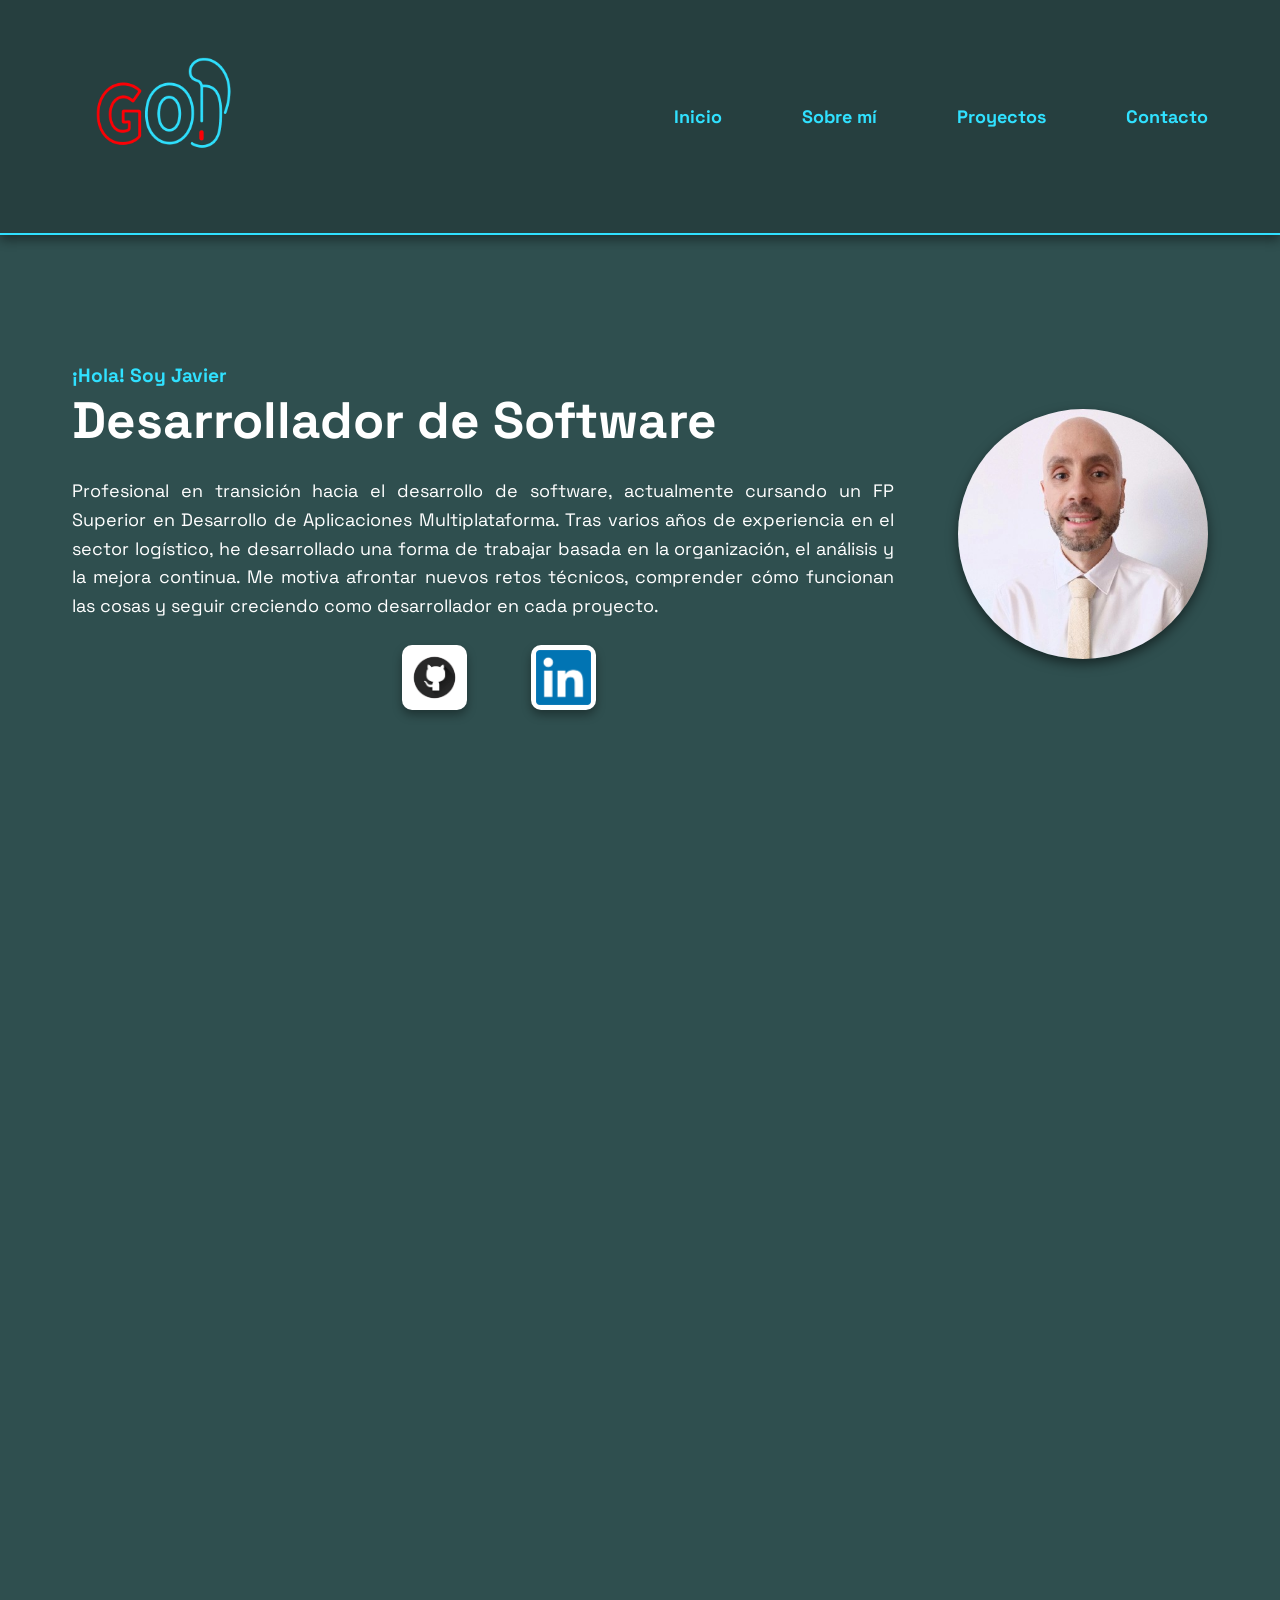
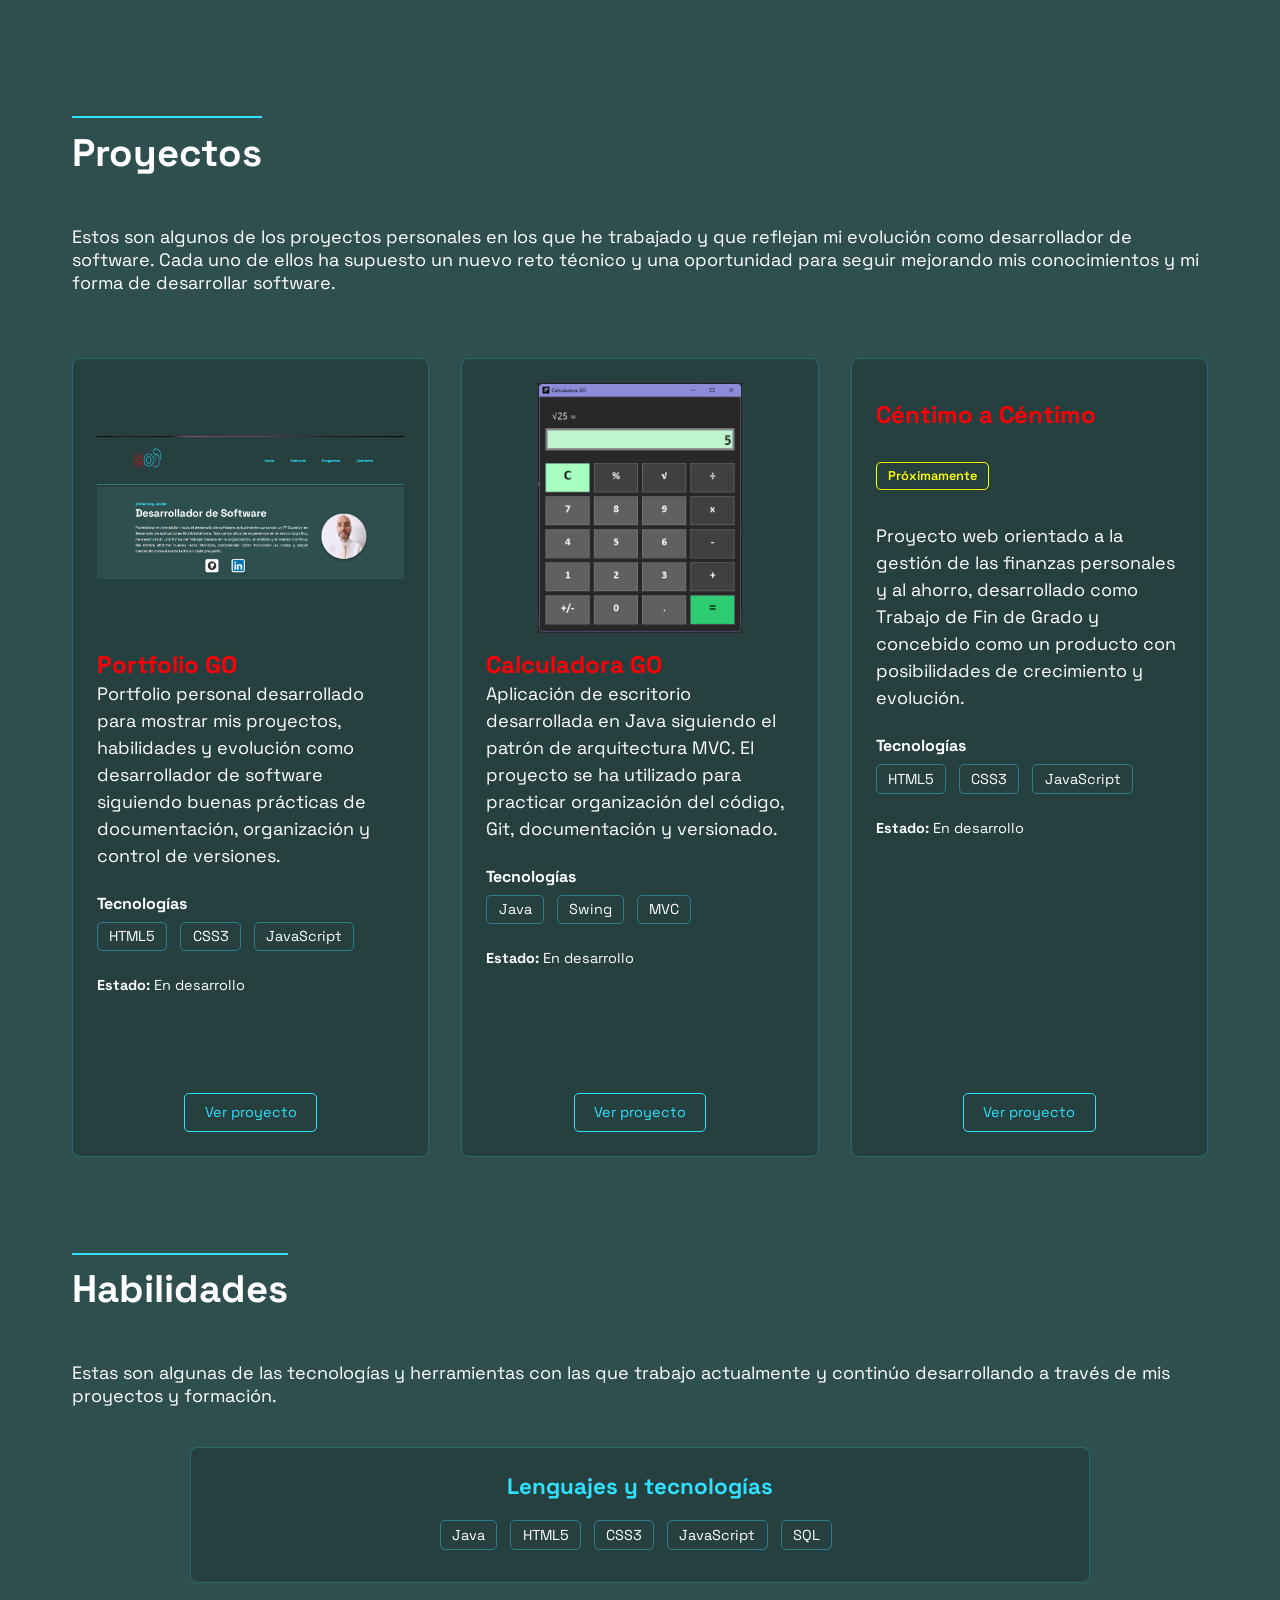
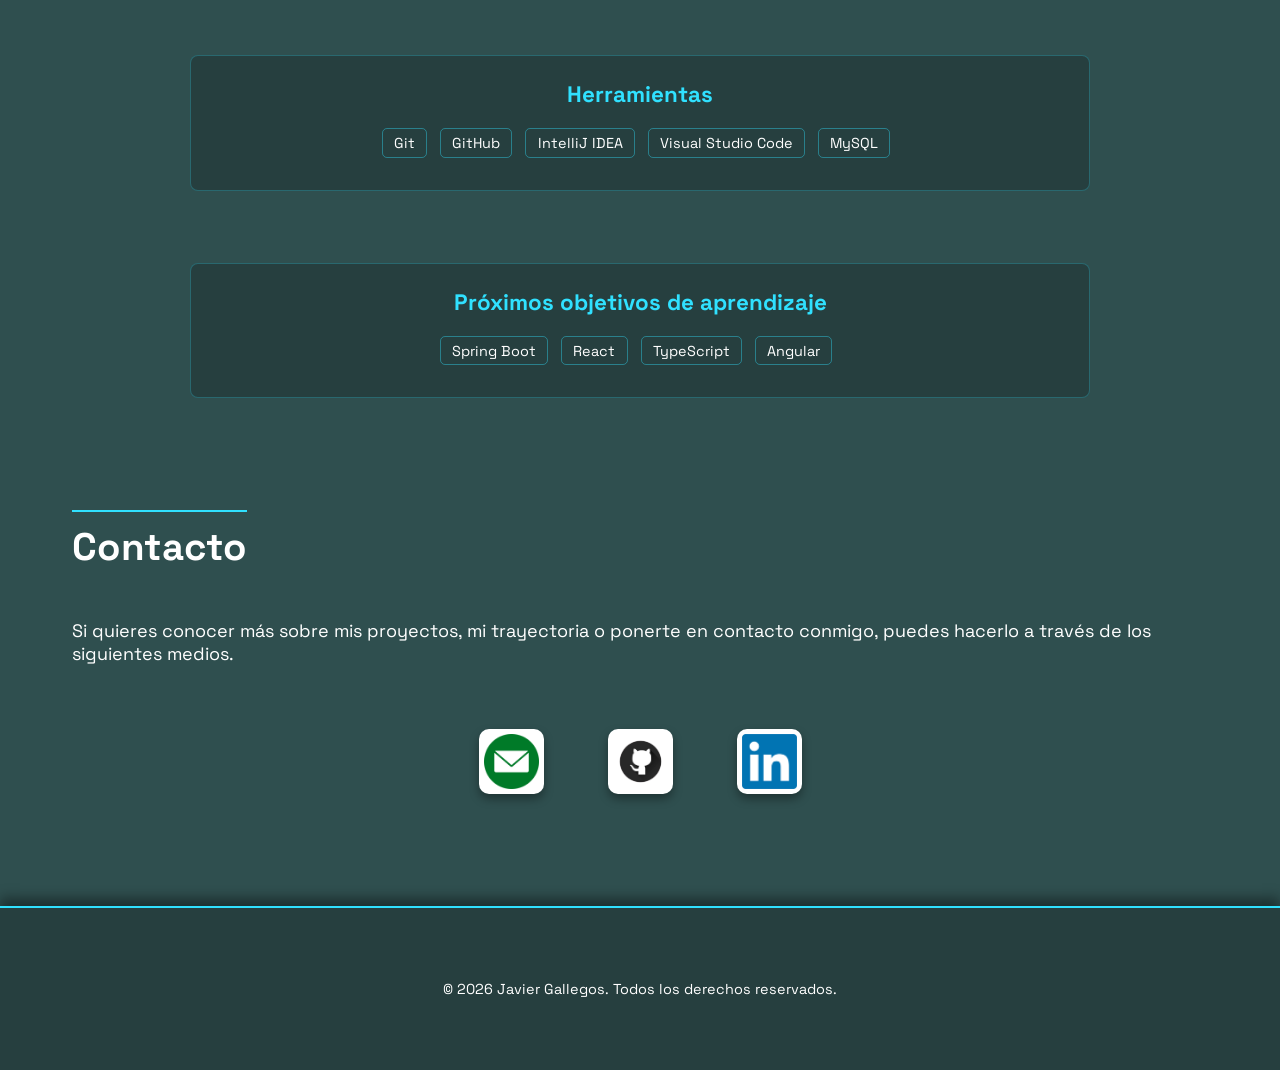
<file: index.html>
<!DOCTYPE html>
<html lang="es">
<head>
    <meta charset="UTF-8" />
    <meta name="viewport" content="width=device-width, initial-scale=1.0">
    <meta name="description" content="Portfolio personal de Javier Gallegos donde se muestran proyectos de desarrollo de software, tecnologías y trayectoria profesional."/>
	<meta name="keywords" content="portfolio, software developer, HTML, CSS, JavaScript, Java, Git, GitHub, DAM"/>
    <title>Javier Gallegos | Software Developer Portfolio</title>
    <link rel="stylesheet" href="assets/css/styles.css"/>
    <link rel="stylesheet" href="assets/css/header.css"/>
    <link rel="stylesheet" href="assets/css/hero.css"/>
    <link rel="stylesheet" href="assets/css/about.css"/>
    <link rel="stylesheet" href="assets/css/projects.css"/>
    <link rel="stylesheet" href="assets/css/skills.css"/>
    <link rel="stylesheet" href="assets/css/contact.css"/>
    <link rel="stylesheet" href="assets/css/footer.css"/>

     <!-- ============================ SCRIPTS ============================== -->
    <script src="assets/js/main.js" defer></script>
</head>

<body>

    <!-- ============================ HEADER ============================== -->

    <header>
        <nav aria-label="Navegación principal">

            <div class="container">
        
                <a href="index.html" class="logo">
                    <img src="assets/images/portfolio-go/logo.png" alt="Logo de Portfolio GO">
                </a>

                <ul class="nav-links">
                    <li><a href="#hero">Inicio</a></li>
                    <li><a href="#about">Sobre mí</a></li>
                    <li><a href="#projects">Proyectos</a></li>
                    <li><a href="#contact">Contacto</a></li>
                </ul>
            
            </div>
        </nav>
    </header>

    <!-- ============================ MAIN ============================== -->

    <main>

        <!----- Hero Section ----->

        <section id="hero">

             <div class="container">
            
                <div class="hero-content">

                    <p class="hero-greeting">¡Hola! Soy Javier</p>

                    <h1>Desarrollador de Software</h1>

                    <p class="hero-description">Profesional en transición hacia el desarrollo de software, actualmente cursando un FP Superior en Desarrollo de Aplicaciones Multiplataforma.
                    Tras varios años de experiencia en el sector logístico, he desarrollado una forma de trabajar basada en la organización, el análisis y la mejora continua. 
                    Me motiva afrontar nuevos retos técnicos, comprender cómo funcionan las cosas y seguir creciendo como desarrollador en cada proyecto.
                    </p>
                    
                    <div class="hero-links">
                        <a class="hero-link" href="https://github.com/JaviGOH" target="_blank" rel="noopener noreferrer"><img src="assets/images/portfolio-go/GitHub-logo-perfecto.png" alt="GitHub"></a>
                        <a class="hero-link" href="https://www.linkedin.com/in/francisco-javier-g-03699a220/" target="_blank" rel="noopener noreferrer"><img src="assets/images/portfolio-go/IN-logo.png" alt="LinkedIn"></a>
                    </div>

                </div>

                <div class="img-Author">

                    <img src="assets/images/portfolio-go/fjgallegos.jpg" alt="Fotografía de Javier">

                </div>

            </div>

        </section>

         <!----- About Me ----->

        <section id="about">

            <div class="container">

                <div class="about-content">

                    <h2 class="section-title about-animate">Sobre mí</h2>

                    <div class="about-description first about-animate about-delay-1">

                        <h3>Mi trayectoria</h3>

                        <p>Soy un profesional que decidió empezar de cero tras varios años de experiencia en el sector logístico. Durante esa etapa aprendí que la organización, 
                            la planificación y el control son fundamentales para el correcto desarrollo de cualquier actividad.
                            Con el paso del tiempo descubrí que quería orientar mi futuro profesional hacia el desarrollo de software, una disciplina en la que podía seguir aprendiendo, 
                            afrontar nuevos retos y aplicar esa misma forma de trabajar basada en el orden, el análisis y la mejora continua.
                            Hoy sigo aplicando esos valores en cada uno de los proyectos que desarrollo.
                        </p>

                    </div>

                    <div class="about-description about-animate about-delay-2">

                        <h3>Cómo trabajo</h3>

                        <p>Me motiva comprender cómo funcionan las cosas, analizar los problemas antes de buscar una solución y seguir mejorando tanto a nivel técnico como en mi forma de trabajar.
                            En los proyectos que desarrollo procuro estructurar el código de forma ordenada, separando responsabilidades y buscando que sea limpio, legible y fácil de mantener.
                            Creo que un buen desarrollo no consiste únicamente en que un programa funcione, sino también en que cualquier persona pueda entenderlo, mantenerlo y ampliarlo 
                            con facilidad.
                        </p>

                    </div>

                    <div class="about-description about-animate about-delay-3">

                        <h3>Mi objetivo profesional</h3>

                        <p>
                            A nivel profesional no busco simplemente finalizar mis estudios. Mi objetivo es convertirme en un desarrollador de software competente, responsable y comprometido con el aprendizaje y la mejora continua.
                        </p>

                    </div>

                </div>

            </div>

        </section>

        <!----- Projects ----->

        <section id="projects">

            <div class="container">

                <h2 class="section-title">Proyectos</h2>
                
                <p>
                    Estos son algunos de los proyectos personales en los que he trabajado y que reflejan mi evolución como desarrollador de software. 
                    Cada uno de ellos ha supuesto un nuevo reto técnico y una oportunidad para seguir mejorando mis conocimientos y mi forma de desarrollar software.    
                </p>

                <div class="projects-grid">

                    <article class="project-card">

                        <img src="assets/images/portfolio-go/Captura-Header-Portfolio-GO.png" alt="Fotografía de UI Portfolio GO">

                        <h3>Portfolio GO</h3>

                        <p>
                            Portfolio personal desarrollado para mostrar mis proyectos, habilidades y evolución como desarrollador de software siguiendo buenas prácticas
                            de documentación, organización y control de versiones.
                        </p>

                        <h4>Tecnologías</h4>

                        <ul>
                            <li>HTML5</li>
                            <li>CSS3</li>
                            <li>JavaScript</li>
                        </ul>

                        <p class="project-status">
                            <strong>Estado:</strong> En desarrollo 
                        </p>

                        <a href="https://github.com/JaviGOH/portfolio-go" class="projects-button" target="_blank" rel="noopener noreferrer">Ver proyecto</a>

                    </article>

                    <article class="project-card">

                        <img src="assets/images/calculator-go/calculator-ui-v1-2-0.png" alt="Interfaz de Calculadora GO">

                        <h3>Calculadora GO</h3>

                        <p>
                            Aplicación de escritorio desarrollada en Java siguiendo el patrón de arquitectura MVC. El proyecto se ha utilizado para practicar organización del código,
                            Git, documentación y versionado.
                        </p>

                        <h4>Tecnologías</h4>

                        <ul>
                            <li>Java</li>
                            <li>Swing</li>
                            <li>MVC</li>
                        </ul>

                        <p class="project-status">
                            <strong>Estado:</strong> En desarrollo
                        </p>

                        <a href="https://github.com/JaviGOH/java-swing-calculators" class="projects-button" target="_blank" rel="noopener noreferrer">Ver proyecto</a>

                    </article>

                    <article class="project-card">

                        <!--<img src="ruta-de-la-imagen.jpg" alt="Interfaz de Céntimo a Céntimo">-->

                        <h3>Céntimo a Céntimo</h3>

                        <span class="project-badge">Próximamente</span>

                        <p>
                            Proyecto web orientado a la gestión de las finanzas personales y al ahorro, desarrollado como Trabajo de Fin de Grado y concebido como un producto con 
                            posibilidades de crecimiento y evolución.
                        </p>

                        <h4>Tecnologías</h4>

                        <ul>
                            <li>HTML5</li>
                            <li>CSS3</li>
                            <li>JavaScript</li>
                        </ul>

                        <p class="project-status">
                            <strong>Estado:</strong> En desarrollo
                        </p>

                        <a href="https://github.com/JaviGOH/centimo-a-centimo" class="projects-button" target="_blank" rel="noopener noreferrer">Ver proyecto</a>

                    </article>

                </div>  

            </div>

        </section>

         <!----- Skills ----->

        <section id="skills">

            <div class="container">

                <h2 class="section-title">Habilidades</h2>

                <p>Estas son algunas de las tecnologías y herramientas con las que trabajo actualmente y continúo desarrollando a través de mis proyectos y formación.</p>

                <div class="skills-grid">

                    <div class="skill-card">

                        <h3>Lenguajes y tecnologías</h3>

                        <ul>
                            <li>Java</li>
                            <li>HTML5</li>
                            <li>CSS3</li>
                            <li>JavaScript</li>
                            <li>SQL</li>
                        </ul>

                    </div>

                    <div class="skill-card">

                        <h3>Herramientas</h3>

                        <ul>
                            <li>Git</li>
                            <li>GitHub</li>
                            <li>IntelliJ IDEA</li>
                            <li>Visual Studio Code</li>
                            <li>MySQL</li>
                        </ul>

                    </div>

                    <div class="skill-card">

                        <h3>Próximos objetivos de aprendizaje</h3>

                        <ul>
                            <li>Spring Boot</li>
                            <li>React</li>
                            <li>TypeScript</li>
                            <li>Angular</li>
                        </ul>

                    </div>

                </div>
            
            </div>

        </section>

        <!----- Contact ----->

        <section id="contact">

            <div class="container">
            
                <h2 class="section-title">Contacto</h2>

                <p>
                Si quieres conocer más sobre mis proyectos, mi trayectoria o ponerte en contacto conmigo, puedes hacerlo a través de los siguientes medios.
                </p>

                <div class="contact-links">

                    <a class="contact-link" href="mailto:fjgallegosortega@gmail.com"><img src="assets/images/portfolio-go/Correo-Electronico-Logo.png" alt="Correo-Electronico"></a>
                
                    <a class="contact-link" href="https://github.com/JaviGOH" target="_blank" rel="noopener noreferrer"><img src="assets/images/portfolio-go/GitHub-logo-perfecto.png" alt="GitHub"></a>

                    <a class="contact-link" href="https://www.linkedin.com/in/francisco-javier-g-03699a220/" target="_blank" rel="noopener noreferrer"><img src="assets/images/portfolio-go/IN-logo.png" alt="LinkedIn"></a>

                </div>

            </div>

        </section>

    </main>

    <!-- ================= FOOTER ================= -->

    <footer>

        <div class="container">

            <p>
            &copy; <span id="year">2026</span> Javier Gallegos. Todos los derechos reservados.
            </p>

        </div>

    </footer>

</body>

</html>
</file>
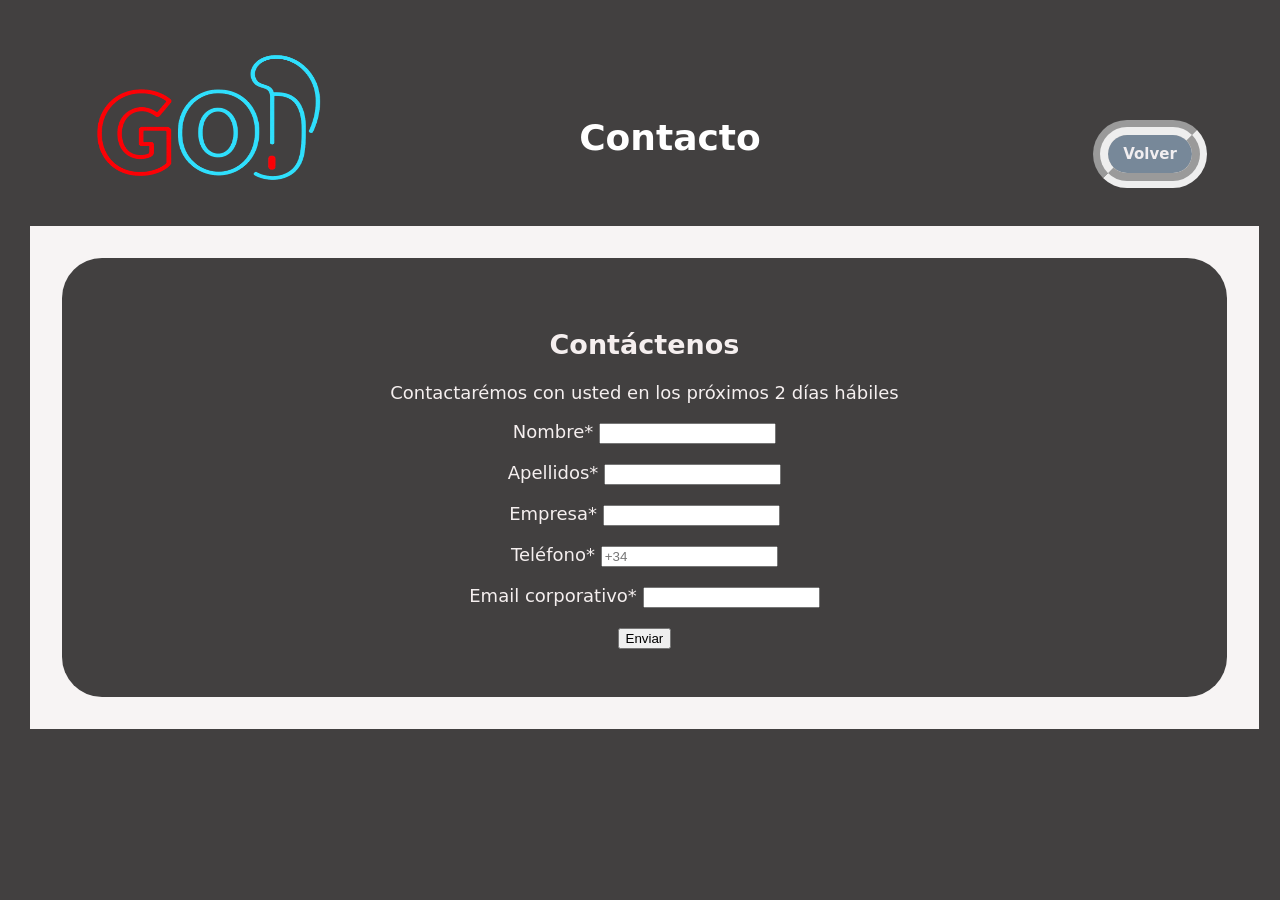
<file: portfolio-web/GO!Contacto.html>
<!DOCTYPE html>
<html lang="es">
<head>
    <meta charset="UTF-8">
    <meta name="description" content="Esta es la página de contacto de la web GO! Desarrollo web">
    <title>GO!Contacto</title>
    <link rel="stylesheet" href="StylosGOH.css"/>
</head>
<body>
    <header>
        <div>
        <img src="GO!-sin-fondo-Rojo.png"
        alt="Fondo del logo de la web"
        class="logo"/>
        </div>

        <h1>Contacto</h1>
        <a href="GO!Desarrolloweb.html" class="Volver">Volver</a>
    </header>
<!----------------------------------------------------HEADER--------------------------------------------------------->
    <div class="Contenedor-Contactenos">
        <section>
            <h2>Contáctenos</h2>
            <form name="Formulario contacto GO" id="Formulario contacto GO" method="get" autocomplete="on"></form>
            <p>Contactarémos con usted en los próximos 2 días hábiles</p>
            <p>Nombre*&nbsp;<input type="name" name="Nombre" id="Nombre" required><br></p>
            <p>Apellidos*&nbsp;<input type="text" name="Apellidos" id="Apellidos" required><br></p>
            <p>Empresa*&nbsp;<input type="text" name="Empresa" id="Empresa" required><br></p>
            <p>Teléfono*&nbsp;<input pattern= "[0-9]{9}" name="Teléfono" id="Teléfono" required placeholder="+34"><br></p>
            <p>Email corporativo*&nbsp;<input type="text" name="Email-corporativo" id="Email-corporativo" required><br></p>
            <input type="submit" value="Enviar">
            </form>
        </section>
    </div>
    
</body>
</html>
</file>
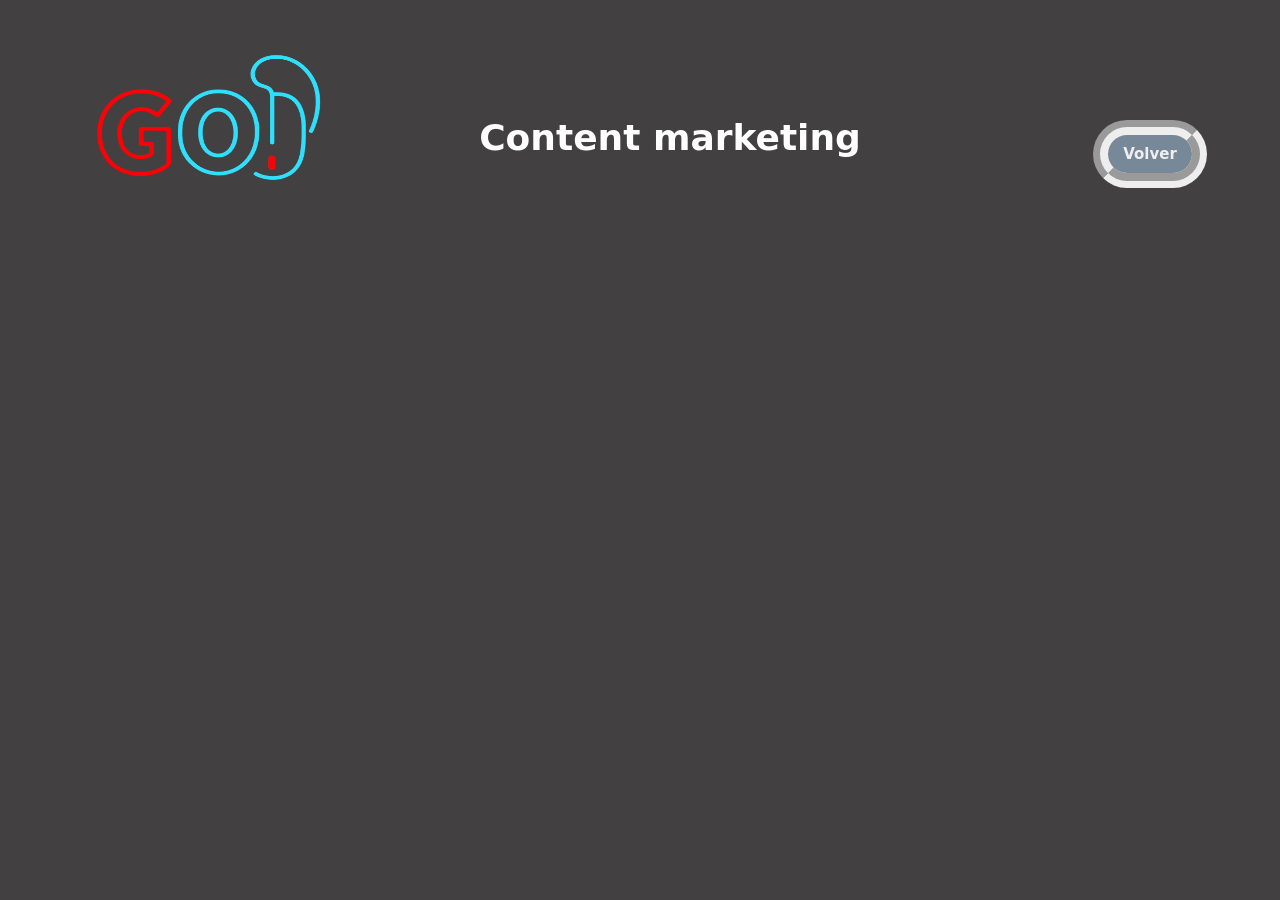
<file: portfolio-web/GO!Contentmarketing.html>
<!DOCTYPE html>
<html lang="es">
<head>
    <meta charset="UTF-8">
    <meta name="description" content="Esta es la página de contacto de la web GO! Desarrollo web">
    <title>GO!Contentmaketing</title>
    <link rel="stylesheet" href="StylosGOH.css"/>
</head>
<body>
    <header>
        <div>
        <img src="GO!-sin-fondo-Rojo.png"
        alt="Fondo del logo de la web"
        class="logo"/>
        </div>

        <h1>Content marketing</h1>
        <a href="GO!Desarrolloweb.html" class="Volver">Volver</a>
    </header>
<!----------------------------------------------------HEADER--------------------------------------------------------->
</body>
</html>
</file>
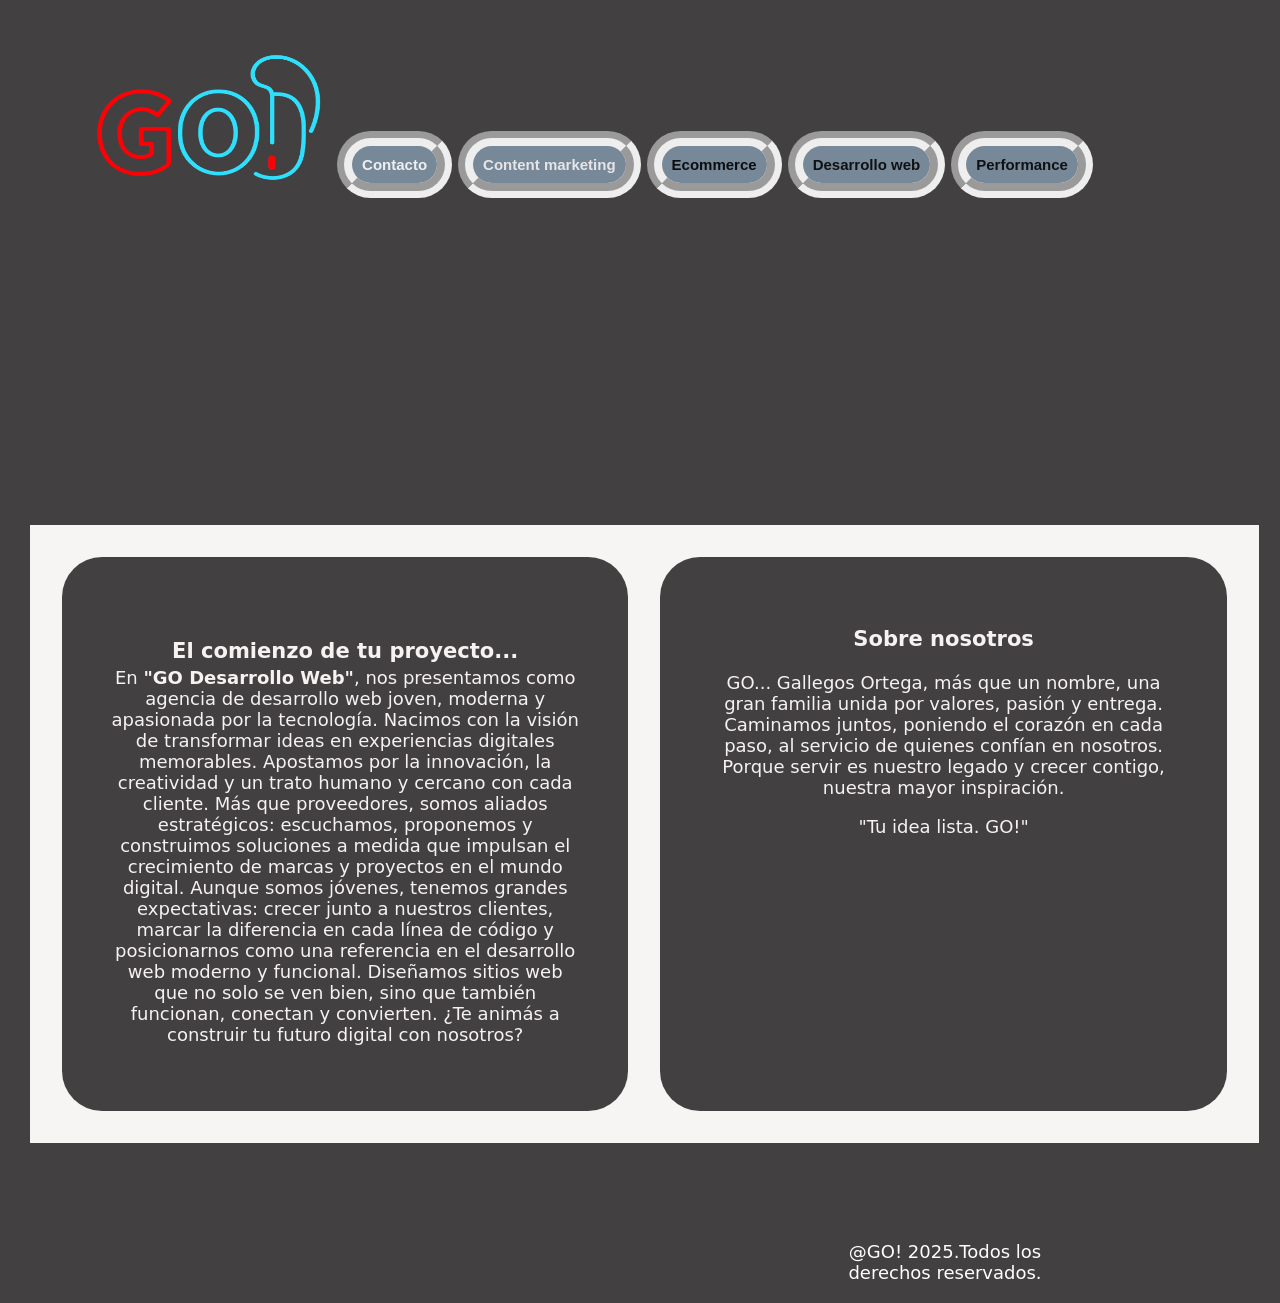
<file: portfolio-web/GO!Desarrolloweb.html>
<!DOCTYPE html>
<html lang="es">
<head>
    <meta charset="UTF-8" />
    <meta name="description" content="Página de aprendizaje html 5, en la que se recrea la página web de la agencia de desarrollo web GO!"/>
	<meta name="keywords" content="html5, css3, Javascript, diseño web, GO! Desarrollo web, Agencia GO"/>
    <title>GO! Desarrollo web</title>
    <link rel="stylesheet" href="StylosGOH.css"/>
</head>
<body>
    <header>
        <div>
        <img src="GO!-sin-fondo-Rojo.png"
        alt="Fondo del logo de la web"
        class="logo"/>
        </div>

    <nav class="navegacionprincipal">
            <ul>
                <li><a href="GO!Contacto.html" class="ContáctenosB">Contacto</a></li>
                <li><a href="GO!Contentmarketing.html" class="Content-marketingB">Content marketing</a></li>
                <li><button class="EcommerceB">Ecommerce</button></li>
                <li><button class="Desarrollo-webB">Desarrollo web</button></li>
                <li><button class="PerformanceB">Performance</button></li>
            </ul>
        </nav>
    </header>
<!-------------------------------------------------------HEADER------------------------------------------------------------>    
    <main>
        <div class="video-wrapper">
        <video src="Computer Hardware Screen Programming_By_Pressmaster_Artlist_HD.mp4" type="video/mp4" autoplay loop></video>
        </div>
        <div class="Sobre-nosotros">
        <section>
            <article>
                <h1><b>El comienzo de tu proyecto..</b>.</h1>

            <p>En <b>"GO Desarrollo Web"</b>, nos presentamos como agencia de desarrollo web joven, moderna y apasionada por la tecnología.

            Nacimos con la visión de transformar ideas en experiencias digitales memorables. Apostamos por la innovación, la creatividad y un trato humano y cercano con cada cliente. Más que proveedores, somos aliados estratégicos: escuchamos, proponemos y construimos soluciones a medida que impulsan el crecimiento de marcas y proyectos en el mundo digital.

            Aunque somos jóvenes, tenemos grandes expectativas: crecer junto a nuestros clientes, marcar la diferencia en cada línea de código y posicionarnos como una referencia en el desarrollo web moderno y funcional.

            Diseñamos sitios web que no solo se ven bien, sino que también funcionan, conectan y convierten.

            ¿Te animás a construir tu futuro digital con nosotros?</p>
        
            </article>
        </section>
        <section>
            <article>
                <h3>Sobre nosotros</h3>
                <p>GO... Gallegos Ortega, más que un nombre, una gran familia unida por valores, pasión y entrega. Caminamos juntos, poniendo el corazón en cada paso, al servicio de quienes confían en nosotros. Porque servir es nuestro legado y crecer contigo, nuestra mayor inspiración.</p>
        
                "Tu idea lista. GO!"

            </article>
        </section>
    </div>
    </main>
</body>

<!-----------------------------------------------------------BODY----------------------------------------------------------->

<footer class="pieprincipal">
         @GO! 2025.Todos los derechos reservados.
</footer>
    
</html>
</file>
<file: assets/css/styles.css>
@import url('https://fonts.googleapis.com/css2?family=Space+Grotesk:wght@400;500;600;700&display=swap');

* {
    margin: 0;
    padding: 0;
    box-sizing: border-box;
}

html {
    min-height: 100%;
}

body {
    min-height:100vh;
    font-family: 'Space Grotesk', sans-serif;
    font-size: 18px;
    background-color: darkslategray;
    color: white;
}

a {
    text-decoration: none;
}

img {
    max-width: 100%;
    height: auto;
}

.section-title {
    position: relative;
    display: inline-block;
    padding-top: 0.7rem;
}

.section-title::before {
    content: "";
    position: absolute;
    top: 0;
    left: 0;
    width: 100%;
    height: 2px;
    background-color: #30E1FF;
}

.container {
    width: 100%;
    max-width: 1200px;
    margin: 0 auto;
    padding: 3rem 2rem;
}
</file>
<file: assets/css/header.css>
nav {
    display: flex;
    justify-content: space-between;
    align-items: center;
    padding: 1rem 0;
    background-color: #263F3F;
    border-bottom: 2px solid #30E1FF;
    box-shadow: 0 5px 10px rgba(0, 0, 0, 0.4);
}

nav .container {
    display: flex;
    justify-content: space-between;
    align-items: center;
    padding: 0.5rem 2rem;
}

.logo img{
    max-width: 180px;
}

.nav-links {
     display: flex;
     gap: 5rem;
     list-style: none;
}

.nav-links a {
    color: #30E1FF;
    font-weight: bold;
    white-space: nowrap;
    transition: color 0.3s;
}

.nav-links a:hover {
    text-decoration:overline;
    color: #FF0006;  
}

/*------------------ RESPONSIVE --------------------*/

@media (max-width: 900px) {

    nav {
        padding: 1rem 2rem;
    }

    .nav-links {
        gap: 2rem;
    }

}

@media (max-width: 700px) {

    nav .container {
        flex-direction: column;
        gap: 1rem;
    }

}

@media (max-width: 430px) {

    .nav-links {
        gap: 1rem;
    }

}

@media (max-width: 370px) {
    .nav-links {
        flex-direction: column;
        gap: 0.75rem;
        text-align: center;
    }
}
</file>
<file: assets/css/hero.css>
#hero {
    margin-top: 5rem;
    min-height: 32rem;
    margin-bottom: 3rem;
}

#hero .container {
    display: flex;
    justify-content: space-between;
    align-items: center;
    gap: 4rem;
}

.hero-content {
    max-width: 850px;
}

.hero-greeting {
    font-size: 1.2rem;
    font-weight: 700;
    color: #30E1FF;
}

#hero h1 {
    font-size: 3.2rem;
}

.hero-description {
    margin-top: 1.5rem;
    line-height: 1.6;
    text-align: justify;
}

.hero-links {
    display: flex;
    justify-content: center;
    gap: 4rem;
    margin-top: 1.5rem;
    margin-left: 2rem;
}

.hero-link {
    display: inline-flex;
    align-items: center;
    justify-content: center;
    width: fit-content;
    height: fit-content;
    padding: 5px;
    border-radius: 10px;
    background-color: white;
    box-shadow: 0 5px 10px rgba(0, 0, 0, 0.35);
}

.hero-link img {
    display: block;
    width: 55px;
    height: 55px;
    object-fit: contain;
}

.hero-link:hover {
    transform: scale(1.1);
}

.img-Author {
    flex-shrink: 0;
}

.img-Author img{
    width: 250px;
    height: 250px;
    object-fit: cover;
    border-radius: 50%;
    box-shadow: 0 5px 12px rgba(0, 0, 0, 0.5);
}

/*--------------------- RESPONSIVE -------------------*/

@media (max-width: 700px) {

    #hero { 
        min-height: calc(100svh - 5rem); 
        margin-bottom: 4rem; 
        display: flex;
        align-items: center;
    }

    #hero .container {
        width: 100%;
        flex-direction: column;
        gap: 4rem;
    }

    .hero-content {
        max-width: 100%;
        text-align: center;
    }

}

@media (max-width: 390px) {

    #hero h1 {
        font-size: 2.7rem;
    }

}

@media (max-width: 330px) {

    #hero h1 {
        font-size: 2.5rem;
    }

}
</file>
<file: assets/css/about.css>
#about {
    display: flex;
    justify-content: center;
    align-items: center;
    gap: 4rem;
}

#about h2 {
    font-size: 2.4rem;
    margin-bottom: 2rem;
}

#about h3 {
    font-size: 1.5rem;
    color: #30E1FF;
    margin-bottom: 0.8rem;
}

.about-description {
    margin-top: 1.5rem;
    line-height: 1.6;
    text-align: justify;
}

.about-description:not(.first) {
    border-top: 1px solid rgba(48, 225, 255, 0.25);
    padding-top: 1.5rem;
}

/*--------------------- SCROLL ANIMATION -------------------*/

.about-animate {
    opacity: 0;
    transform: translateY(80px);
    transition: opacity 0.8s ease, transform 0.8s ease;
}

.about-animate.visible {
    opacity: 1;
    transform: translateY(0);
}

.about-delay-1 {
    transition-delay: 0.3s;
}

.about-delay-2 {
    transition-delay: 0.4s;
}

.about-delay-3 {
    transition-delay: 0.5s;
}

/*--------------------- RESPONSIVE -------------------*/

@media (max-width: 700px) {

    #about h2 {
        font-size: 2rem;
        margin-bottom: 1.5rem;
    }

    #about h3 {
        font-size: 1.3rem;
    }

}

@media (max-width: 550px) {

    .about-description {
        text-align: left;
    }

}
</file>
<file: assets/css/projects.css>
#projects {
    /*margin: 0 auto;*/
    padding: 0 0;
}

#projects .container {
    padding-top: 2rem;
}

.projects-grid {
    display: grid;
    grid-template-columns: repeat(3, 1fr);
    gap: 2rem;
}

#projects h2 {
    font-size: 2.4rem;
    margin-bottom: 3rem;
    
}

#projects > p {
    line-height: 1.6;
    text-align: justify;
    margin-bottom: 3rem;
}

.project-card {
    display: flex;
    flex-direction: column;
    background-color: #263F3F;
    border: 1px solid rgba(48, 225, 255, 0.25);
    border-radius: 8px;
    padding: 1.5rem;
    margin-top: 4rem;
    height: 100%;
}

.project-card p {
    line-height: 1.5;
    text-align: left;
}

.project-card h3 {
    font-size: 1.5rem;
    color: #FF0006;
    margin-top: 1rem;
}

.project-card h4 {
    font-size: 1rem;
    margin-top: 1.5rem;
    margin-bottom: 0.5rem;
}

.project-card ul {
    list-style: none;
    padding: 0;
    margin: 0;
}

.project-card li {
    display: inline-block;
    margin-right: 0.5rem;
    margin-bottom: 0.5rem;
    padding: 0.3rem 0.7rem;
    border: 1px solid rgba(48, 225, 255, 0.4);
    border-radius: 5px;
    font-size: 0.9rem;
}

.project-card .project-status {
    margin-top: 1rem;
    margin-bottom: 2rem;
    font-size: 0.9rem;
}

.projects-button {
    display: inline-block;
    align-self: center;
    margin-top: auto;
    padding: 0.6rem 1.2rem;
    color: #30E1FF;
    border: 1px solid #30E1FF;
    border-radius: 5px;
    text-decoration: none;
    font-size: 0.9rem;
}

.project-card a:hover {
    color: #FF0006;
    border:1px solid #FF0006;
    transform: scale(1.1);
}

.project-card img {
    width: 100%;
    height: 250px;
    object-fit: contain;
    border-radius: 5px;
}

.project-badge {
    display: inline-block;
    align-self: flex-start;
    margin-top: 2rem;
    padding: 0.3rem 0.7rem;
    border: 1px solid yellow;
    border-radius: 5px;
    color:yellow;
    font-size: 0.8rem;
    font-weight: 600;
    margin-bottom: 2rem;
}

/*------------------- RESPONSIVE -------------------*/

@media (max-width: 700px) {

    .projects-grid {
        grid-template-columns: 1fr;
    }

    #projects h2 {
        font-size: 2rem;
        margin-bottom: 1.5rem;
    }

}
</file>
<file: assets/css/skills.css>
#skills {
    margin: 0 auto;
    padding: 4rem 0;
}

.skills-grid {
    display: grid;
    gap: 2rem;
    max-width: 900px;
    margin: 0 auto;
    text-align: center;
}

#skills h2 {
    font-size: 2.4rem;
    margin-bottom: 3rem;
}

#skills > p {
    line-height: 1.6;
    text-align: justify;
}

.skill-card {
    display: flex;
    flex-direction: column;
    background-color: #263F3F;
    border: 1px solid rgba(48, 225, 255, 0.25);
    border-radius: 8px;
    padding: 1.5rem;
    margin-top: 2.5rem;
}

.skill-card h3 {
    font-size: 1.4rem;
    color: #30E1FF;
    margin-bottom: 1.2rem;
}

.skill-card ul {
    list-style: none;
    padding: 0;
    margin: 0;
}

.skill-card li {
    display: inline-block;
    margin-right: 0.5rem;
    margin-bottom: 0.5rem;
    padding: 0.3rem 0.7rem;
    border: 1px solid rgba(48, 225, 255, 0.4);
    border-radius: 5px;
    font-size: 0.9rem;
}

@media (max-width: 700px) {

    #skills h2 {
        font-size: 2rem;
        margin-bottom: 1.5rem;
    }

}
</file>
<file: assets/css/contact.css>
#contact h2 {
    font-size: 2.4rem;
    margin-bottom: 3rem;
}

#contact > p {
    line-height: 1.6;
    text-align: justify;
    margin-top: 1.5rem;
    margin-bottom: 2rem;
}

#contact .container {
    padding-top: 0;
}

.contact-links {
    display: flex;
    justify-content: center;
    gap: 4rem;
    margin-top: 4rem;
}

.contact-link {
    display: inline-flex;
    align-items: center;
    justify-content: center;
    width: fit-content;
    height: fit-content;
    padding: 5px;
    border-radius: 10px;
    background-color: white;
    box-shadow: 0 5px 10px rgba(0, 0, 0, 0.35);
}

.contact-link img {
    display: block;
    width: 55px;
    height: 55px;
    object-fit: contain;
}

.contact-link:hover {
    transform: scale(1.1);
}

/*------------------- RESPONSIVE -------------------*/

@media (max-width: 700px) {

    #contact h2 {
        font-size: 2rem;
        margin-bottom: 1.5rem;
    }

    .contact-links {
        gap: 2rem;
    }

}
</file>
<file: assets/css/footer.css>
footer {
    background-color: #263F3F;
    padding: 1.5rem 0;
    margin-top: 4rem;
    text-align: center;
    border-top: 2px solid #30E1FF;
    box-shadow: 0 -8px 12px rgba(0, 0, 0, 0.4);
}

footer p {
    margin: 0;
    color: white;
    font-size: 0.9rem;
}
</file>
<file: portfolio-web/StylosGOH.css>
.logo {
  width: 300px; 
  height: 250px;
  display: block;
  margin-left: 2%;
  margin-top: 0%;
  margin-bottom: -18%;
}
.navegacionprincipal{
    text-align: center;
    font-family:'Lucida Sans', 'Lucida Sans Regular', 'Lucida Grande', 'Lucida Sans Unicode', Geneva, Verdana, sans-serif;
    font-size: larger;
    margin-bottom: 15%;
    margin-top: 5%;
    padding-left: 50px;
    padding-top: 18px;
    padding-bottom: -18%;
}
.ContáctenosB {
    background-color:lightslategray;
    color: rgba(251, 249, 249, 0.91);
    font-size: 15px;
    font-weight: bold;
    padding: 10px;
    border: 15px;
    border-style:groove;
    border-radius: 55px;
    cursor: pointer; 
    transition: transform 0.3s ease-in-out;
    text-decoration: none;  /* elimina el subrayado */
    display: inline-block;
}
.ContáctenosB:hover {
    background-color:rgb(18, 236, 54);
    box-shadow: 0px 8px 16px rgb(18, 236, 54); /* Aumenta el desplazamiento y la opacidad de la sombra */
}
.ContáctenosB:active {
    transform: scale(0.9);/*Reduce ligeramente el tamaño del botón cuando se hace click*/
}
.Content-marketingB {
    background-color:lightslategray;
    color: rgba(242, 238, 238, 0.91);
    font-size: 15px;
    font-weight: bold;
    padding: 10px;
    border: 15px;
    border-style:groove;
    border-radius: 55px;
    cursor: pointer; 
    transition: transform 0.3s ease-in-out;
    text-decoration: none;
    display: inline-block;
}
.Content-marketingB:hover {
    background-color: aqua;
    box-shadow: 0px 8px 16px aqua; /* Aumenta el desplazamiento y la opacidad de la sombra */
}
.Content-marketingB:active {
    transform: scale(0.9);
}
.EcommerceB {
    background-color:lightslategray;
    color: rgba(1, 1, 1, 0.91);
    font-size: 15px;
    font-weight: bold;
    padding: 10px;
    border: 15px;
    border-style:groove;
    border-radius: 55px;
    cursor: pointer; 
    transition: transform 0.3s ease-in-out;
}
.EcommerceB:hover {
    background-color:rgb(244, 9, 197);
    box-shadow: 0px 8px 16px rgb(244, 9, 197); /* Aumenta el desplazamiento y la opacidad de la sombra */
}
.EcommerceB:active {
    transform: scale(0.9);
}
.Desarrollo-webB {
    background-color:lightslategray;
    color: rgba(5, 5, 5, 0.91);
    font-size: 15px;
    font-weight: bold;
    padding: 10px;
    border: 15px;
    border-style:groove;
    border-radius: 55px;
    cursor: pointer; 
    transition: transform 0.3s ease-in-out;
}
.Desarrollo-webB:hover {
    background-color:rgb(201, 223, 6);
    box-shadow: 0px 8px 16px rgb(201, 223, 6); /* Aumenta el desplazamiento y la opacidad de la sombra */
}
.Desarrollo-webB:active {
    transform: scale(0.9);
}
.PerformanceB {
    background-color:lightslategray;
    color: rgba(5, 5, 5, 0.91);
    font-size: 15px;
    font-weight: bold;
    padding: 10px;
    border: 15px;
    border-style:groove;
    border-radius: 55px;
    cursor: pointer; 
    transition: transform 0.3s ease-in-out
}
.PerformanceB:hover {
    background-color:rgb(223, 6, 13);
    box-shadow: 0px 8px 16px rgb(223, 6, 13); /* Aumenta el desplazamiento y la opacidad de la sombra */
}
.PerformanceB:active {
    transform: scale(0.9);
}
/*--------------------------------------------------------HEADER------------------------------------------------------*/
body {
    background-color: rgb(66, 64, 64);
    background-size: 100%;
    font-family: system-ui, -apple-system, BlinkMacSystemFont, 'Segoe UI', Roboto, Oxygen, Ubuntu, Cantarell, 'Open Sans', 'Helvetica Neue', sans-serif;
    font-size: large;
    text-align:center;  
    color: white;
    margin-left: 30px;
    margin-bottom: 20px;
    margin-right: 20px;
    background-position: 100%;
    background-origin: content-box;
    width: 100%;
}
h1{
    margin-top: 7%;
    display: block;
    margin-bottom: -3%;
}
.video-wrapper {
    width: 100%;         /* ancho flexible */
    height: 250px;       /* altura fija que quieres */
    overflow: hidden;    /* recorta lo que sobra */
    position: relative;  /* importante para el video absoluto */
    margin-top: -11%;
    margin-bottom: 16%;
    margin-right: 45px;
}
.video-wrapper video {
    position: absolute;
    top: 50%;
    left: 50%;
    min-width: 100%;
    min-height: 100%;
    transform: translate(-50%, -50%); /* centra el video */
    
}
.Sobre-nosotros {
    color:rgb(246, 242, 242);
    display:flex;
    background-color: rgb(247, 244, 244);
    margin-top: -14%;
    gap: 2rem;
    padding: 2rem;
    flex-wrap: wrap; 
    margin-right: 4%;
    margin-bottom: -22%;
}
.Sobre-nosotros section {
    flex: 1;
    min-width: 200px; 
    background-color: rgb(66, 64, 64) ; 
    padding: 3rem;
    border-radius: 40px;
    transition: transform 0.3s ease;
}
.Sobre-nosotros section:hover {
    background-color: rgb(8, 8, 8);
    color: aqua;
    transform: scale(1,3);
    transform: scale(1.05);
}
.Contenedor-Contactenos {
    color:rgb(245, 239, 239);
    display:flex;
    background-color: rgb(247, 244, 244);
    margin-top: 40px;
    gap: 2rem;
    padding: 2rem;
    flex-wrap: wrap;
    margin-right: 4%;
    margin-top: 0%;  
}
.Contenedor-Contactenos section {
    flex: 1;
    min-width: 200px; 
    background-color: rgb(66, 64, 64) ; 
    padding: 3rem;
    border-radius: 40px;
}
li{
    display: inline;
}
/*------------------------------------------------------BODY-------------------------------------------------------------*/
.pieprincipal {
    margin-top: 380px;
    padding-right: 250px;
    padding-left: 800px;
}
/*-----------------------------------------------------FOOTER------------------------------------------------------------*/
/*---------------------------------------------PÁGINA GOH DESARROLLO WEB-------------------------------------------------*/
.Volver {
    background-color:lightslategray;
    color: rgba(253, 248, 248, 0.91);
    font-size: 15px;
    font-weight: bold;
    padding: 10px;
    border: 15px;
    border-style:groove;
    border-radius: 55px;
    cursor: pointer; 
    transition: transform 0.3s ease-in-out;
    text-decoration: none;  /* elimina el subrayado */
    display: inline-block;
    margin-left: 75%;
    margin-bottom: 3%;
    width: 5%;
}
.Volver:hover {
    background-color:rgb(48, 218, 10);
    box-shadow: 0px 8px 16px rgb(71, 223, 6); /* Aumenta el desplazamiento y la opacidad de la sombra */
}
.Volver:active {
    transform: scale(0.9);
}
/*----------------------------------------------------HEADER------------------------------------------------------------*/
/*------------------------------------------------GO!|CONTÁCTENOS-------------------------------------------------------*/
.Volver {
    background-color:lightslategray;
    color: rgba(253, 248, 248, 0.91);
    font-size: 15px;
    font-weight: bold;
    padding: 10px;
    border: 15px;
    border-style:groove;
    border-radius: 55px;
    cursor: pointer; 
    transition: transform 0.3s ease-in-out;
    text-decoration: none;  /* elimina el subrayado */
    display: inline-block;
    margin-left: 75%;
    margin-bottom: 3%;
    width: 5%;
}
.Volver:hover {
    background-color:aqua;
    box-shadow: 0px 8px 16px aqua; /* Aumenta el desplazamiento y la opacidad de la sombra */
}
.Volver:active {
    transform: scale(0.9);
}
/*----------------------------------------------------HEADER------------------------------------------------------------*/
/*---------------------------------------------GO!|CONTENTMARKETING-----------------------------------------------------*/
</file>
